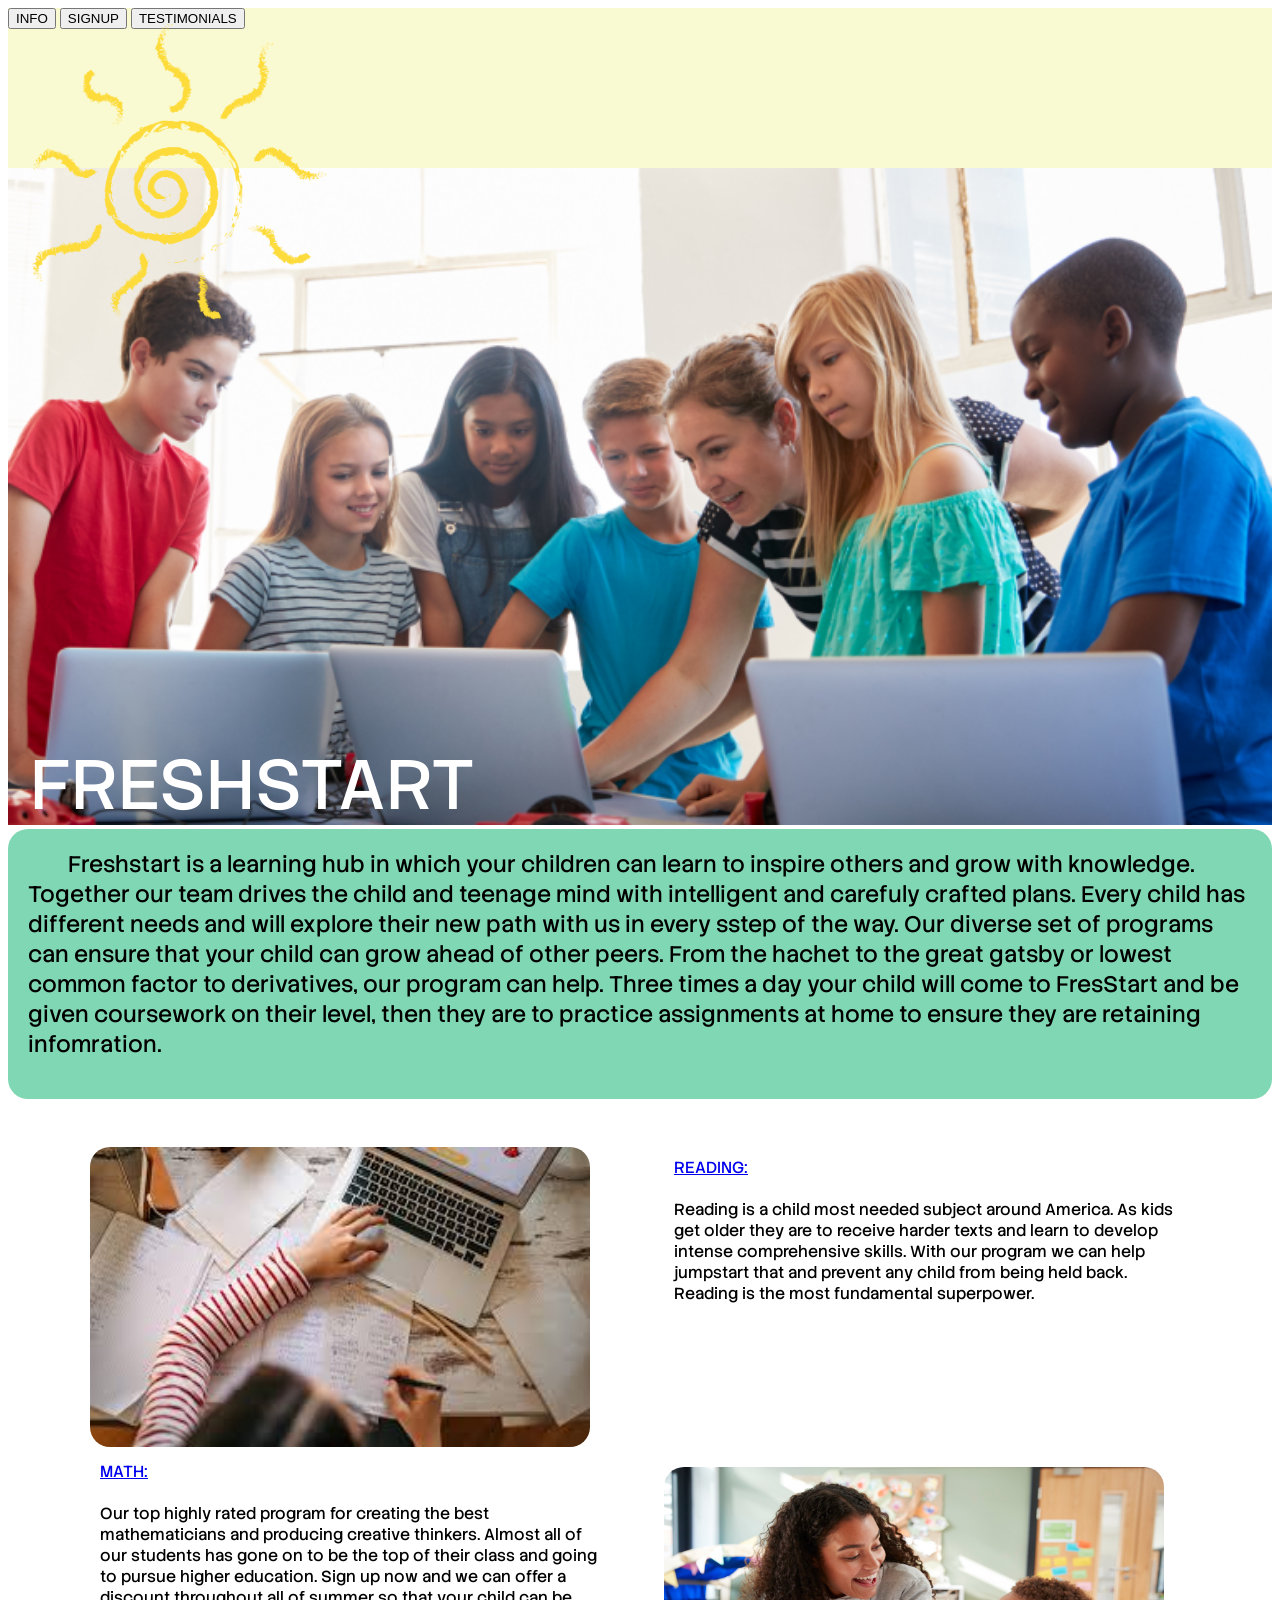
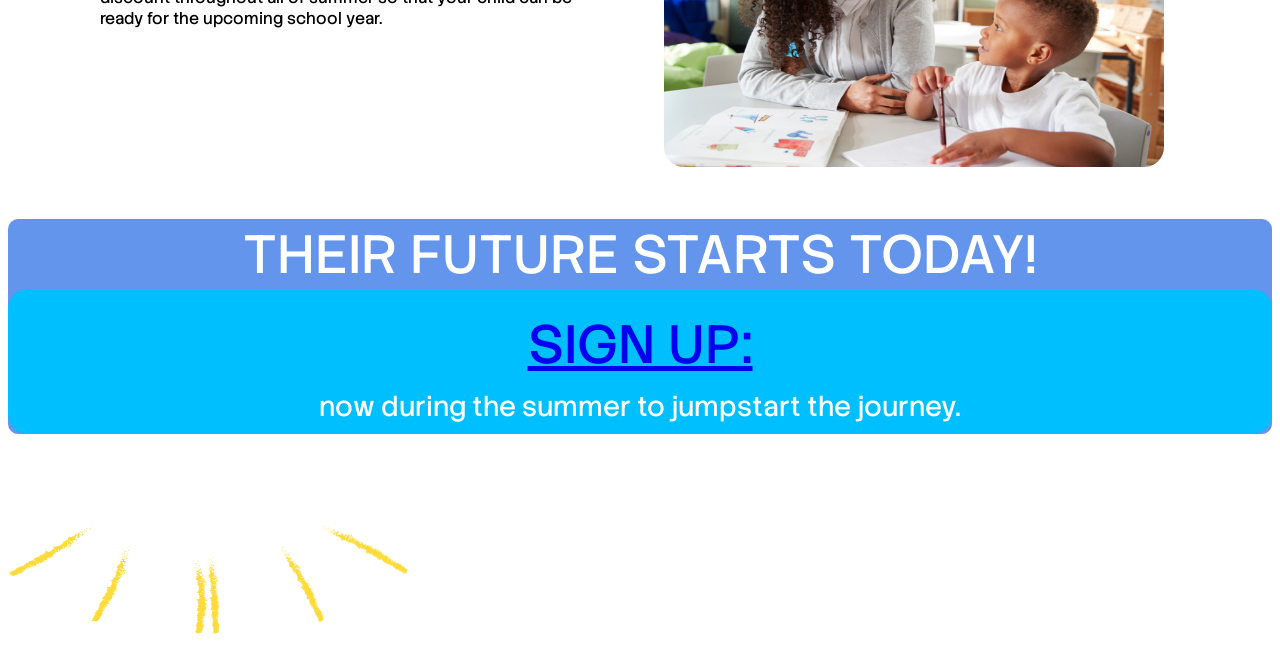
<file: index.html>
<!doctype html>
<html>
<head>
<meta name="viewport" content="width=device-width, initial scale=1.0" charset="utf-8">
<title>info section </title>
<link href="https://fonts.googleapis.com/css2?family=Stack+Sans+Text:wght@200..700&display=swap" rel="stylesheet">
<link href="css_style.css" rel="stylesheet" type="text/css">
</head>

	
<body>
	
<div id="banner">
	<button class="button" value="INFO" onclick="location.href='subjects.html'">INFO</button>
	<button class="button" value="signup" onclick="location.href='signup.html'">SIGNUP</button>
	<button class="button" value="Testimonials" onclick="location.href='Testimonials.html'">TESTIMONIALS</button>
	</div>	
	
	
	
	
<div id="schooling" class="pic">
	<img src="images/kids.png" width="100%" height="90%" alt="group of kids in a sunlit classroom surrounding computers to learn. "> <div id="title">FRESHSTART</div>
	<div class="logo">
		<img src="images/freshstart.png" alt="a hand drawn sun made with charcoal" width="300px" height="300px"><br><br><br><br>
	</div>
</div>	
	
<div id="statement">
<div class="text">
	Freshstart is a learning hub in which your children can learn to inspire others and grow with knowledge. Together our team drives the child and teenage mind with intelligent and carefuly crafted plans. Every child has different needs and will explore their new path with us in every sstep of the way. Our diverse set of programs can ensure that your child can grow ahead of other peers. From the hachet to the great gatsby or lowest common factor to derivatives, our program can help. Three times a day your child will come to FresStart and be given coursework on their level, then they are to practice assignments at home to ensure they are retaining infomration.
	</div>	
	</div>
	<div class="subjectwrap">
		<div class="subject">
		<div id="math1">
			<img src="images/math_kid.jpg" alt="a letter M with yellow outline and blue filling" width="500px" height="300px"></div>
				<div id="subtext"> <a href="subjects.html">MATH:</a><br><br>Our top highly rated program for creating the best mathematicians and producing creative thinkers. Almost all of our students has gone on to be the top of their class and going to pursue higher education. Sign up now and we can offer a discount throughout all of summer so that your child can be ready for the upcoming school year.
				</div>
			
		</div>
		<div class="subject">
			<div id="subtext2"><a href="subjects.html">READING:</a><br><br> Reading is a child most needed subject around America. As kids get older they are to receive harder texts and learn to develop intense comprehensive skills. With our program we can help jumpstart that and prevent any child from being held back. Reading is the most fundamental superpower. 
			</div>	
			<div id="reading1">
				<img src="images/reading_kid.jpeg" alt=" letter R with yellow outline and red filling" width="500px" height="300px">
			</div>
				
			
		</div>
	</div>

	

	

	
	

<footer>
	<div id="future">THEIR FUTURE STARTS TODAY!
		<div id="signtext">
		<div id="sign">
			<a href="signup.html">SIGN UP: </a>
		</div>
		now during the summer to jumpstart the journey. 
		</div>
	</div>
	
	
</footer>

	
<div class="sparks">
<div id="sparks"><img src="images/sparks.png" alt="yellow sparks drawn with charcoal" width="200px" height="200px"></div>
<div id="sparks2"><img src="images/sparks2.png" alt="yellow sparks drawn in charcoal" width="200px" height="200px"></div>
</div>
	

	
</body>
</html>
</file>
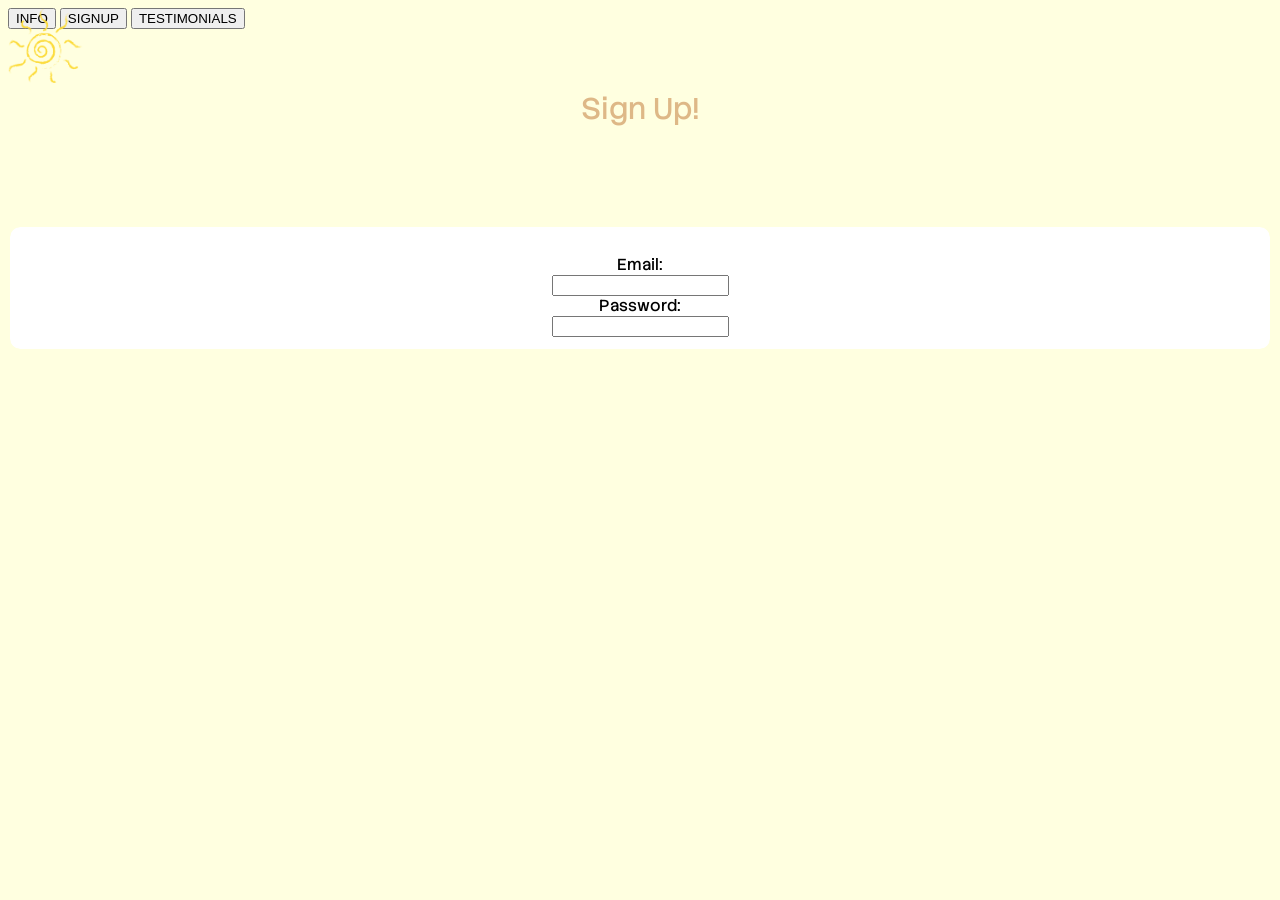
<file: signup.html>
<!doctype html>
<html>
<head>
<meta name="viewport" content="width=device-width, initial scale=1.0" charset="utf-8">
<title>Untitled Document</title>
<link href="https://fonts.googleapis.com/css2?family=Stack+Sans+Text:wght@200..700&display=swap" rel="stylesheet">
<link href="signup.css" rel="stylesheet" type="text/css">
</head>

<body>
	<a href="index.html"><img class="shape" style="max-width:75px" src="images/freshstart.png" width="718" height="683" alt=""/></a>
	<div id="banner">
	<button class="button" value="INFO" onclick="location.href='subjects.html'">INFO</button>
	<button class="button" value="signup" onclick="location.href='signup.html'">SIGNUP</button>
	<button class="button" value="Testimonials" onclick="location.href='Testimonials.html'">TESTIMONIALS</button>
	</div>	
<header> Sign Up!</header>
	
	<form>
		<fieldset> 
			<label for="name"> Email: </label>
		<input type="email">
			<label for="name"> Password: </label>
		<input type="password">
		</fieldset>
	</form>

</body>
</html>
</file>
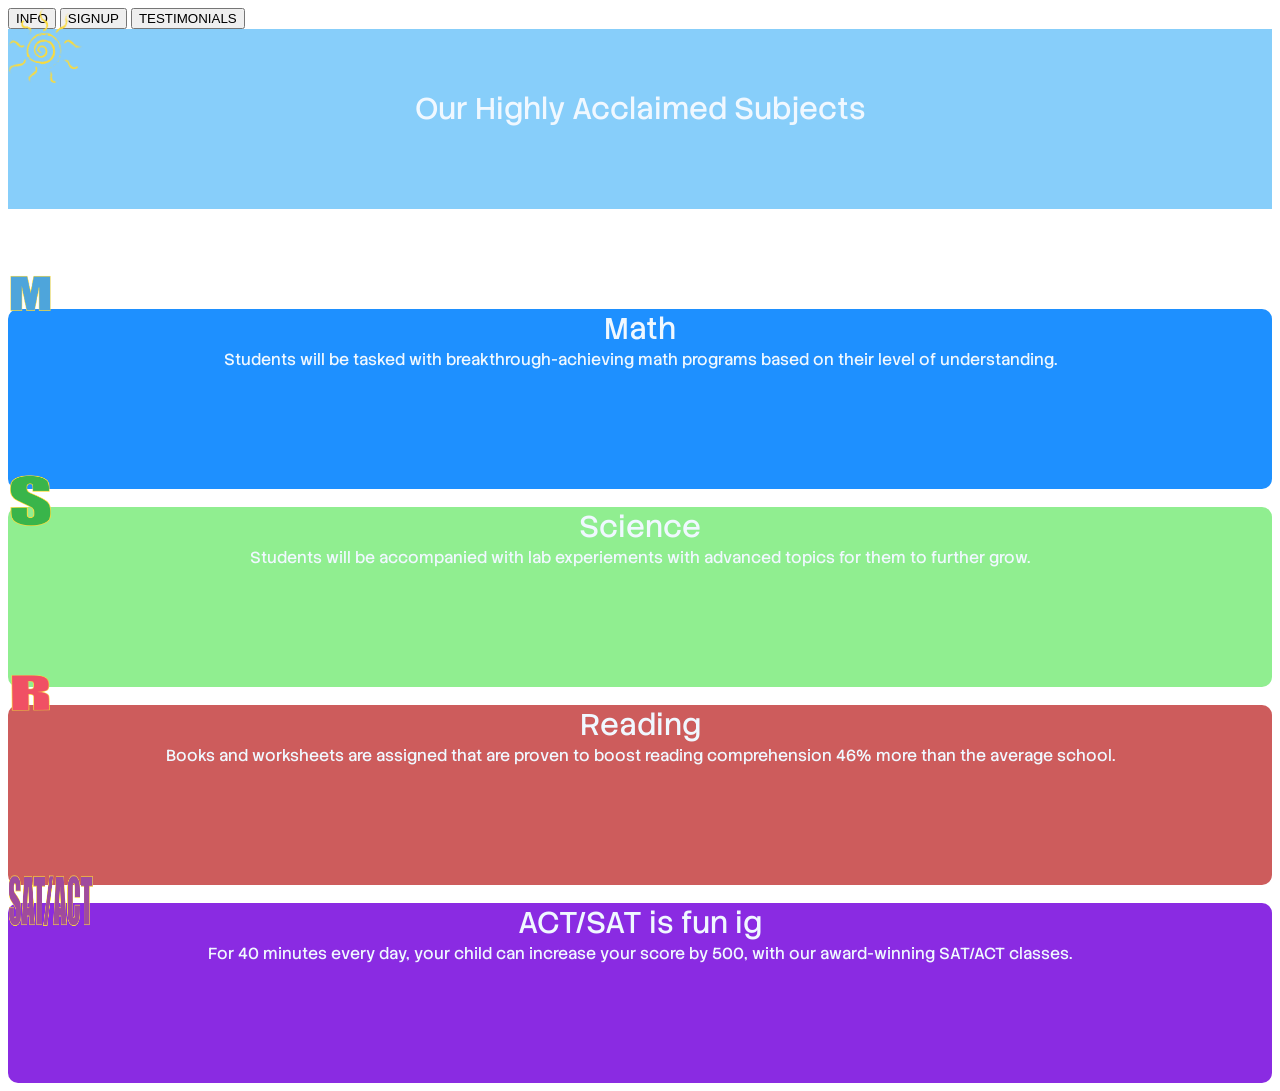
<file: subjects.html>
<!doctype html>
<html>
<head>
<meta name="viewport" content="width=device-width, initial scale=1.0" charset="utf-8">
<title>Untitled Document</title>
<link href="https://fonts.googleapis.com/css2?family=Stack+Sans+Text:wght@200..700&display=swap" rel="stylesheet">
<link href="subjects.css" rel="stylesheet" type="text/css">
</head>

<body>
	
<a href="index.html"><img class="shape" style="max-width:75px" src="images/freshstart.png" width="718" height="683" alt=""/></a>
	<div id="banner">
	<button class="button" value="INFO" onclick="location.href='subjects.html'">INFO</button>
	<button class="button" value="signup" onclick="location.href='signup.html'">SIGNUP</button>
	<button class="button" value="Testimonials" onclick="location.href='Testimonials.html'">TESTIMONIALS</button>
	</div>	
<header>
	
	Our Highly Acclaimed Subjects </header>
<div class="space">
	</div>
	<img class="shape" id="m" src="images/math1.png" width="200" height="200" alt=""/>
	<section>
		
<div class="sectionheader">
	  Math
	  </div> 
			
		<div class="sectext">
			Students will be tasked with breakthrough-achieving math programs based on their level of understanding.
		</div>
	</section>
	<br>
<img class="shape" id="s" src="images/science.png" width="200" height="200" alt=""/>
<section style="background-color:lightgreen">
		<div class="sectionheader" >
			Science
		</div> 
		<div class="sectext">
			Students will be accompanied with lab experiements with advanced topics for them to further grow.
		</div> 
	</section>
	<br>
<img class="shape" id="r" src="images/reading1.png" width="200" height="200" alt=""/>
<section style="background-color:indianred">
		<div class="sectionheader">
			Reading
		</div> 
			
		<div class="sectext">
			Books and worksheets are assigned that are proven to boost reading comprehension 46% more than the average school.
		</div> 
	</section>
	<br>
<img class="shape" id="act" src="images/sat.png" width="980" height="421" alt=""/>
<section style="background-color:blueviolet">
		<div class="sectionheader">
			ACT/SAT is fun ig
		</div> 
			
		<div class="sectext">
			For 40 minutes every day, your child can increase your score by 500, with our award-winning SAT/ACT classes.
		</div> 
	</section>
</body>
</html>
</file>
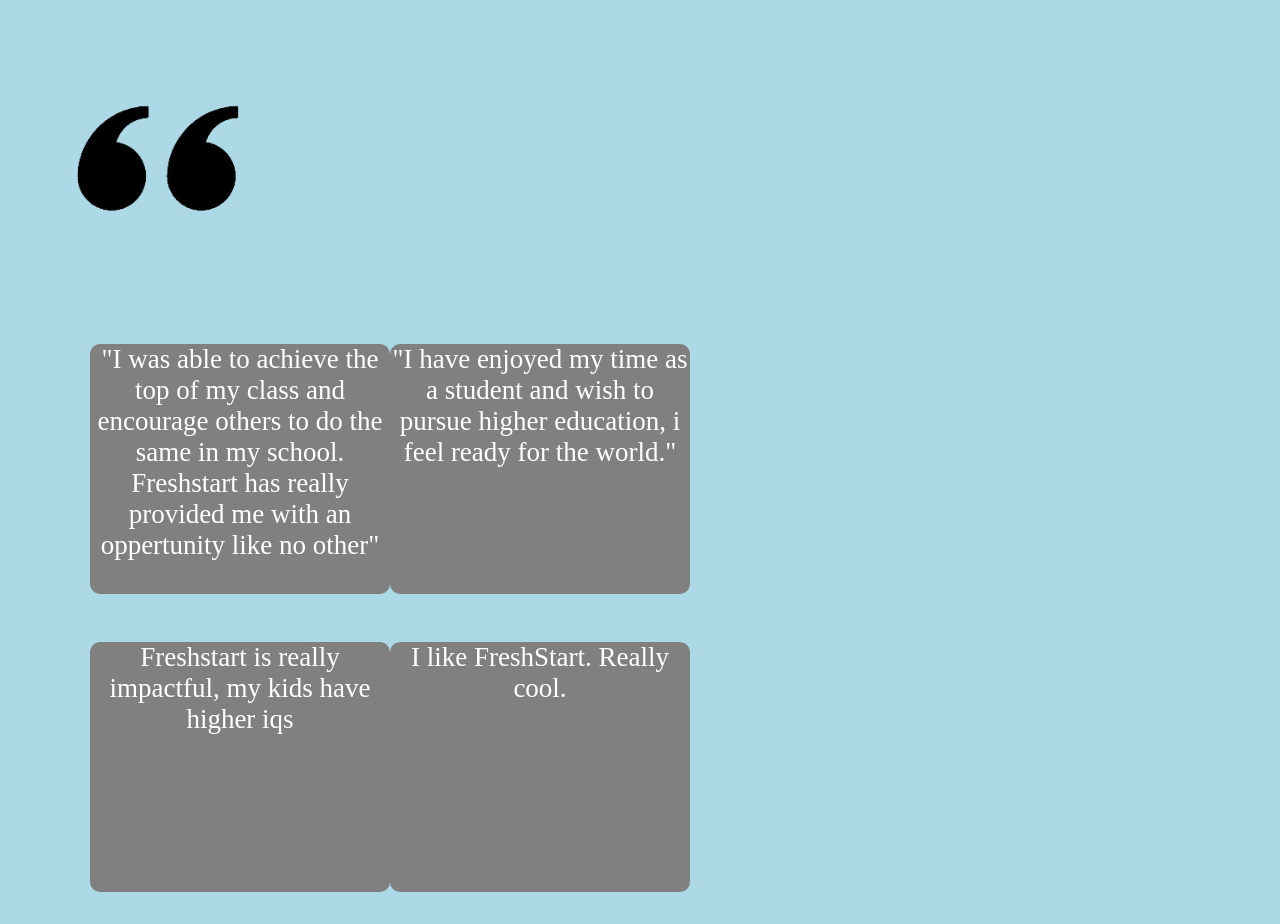
<file: Testimonials.html>
<!doctype html>
<html>
<head>
<meta name="viewport" content="width=device-width, initial scale=1.0" charset="utf-8">
<title>Testimonials</title>
<link href="testimonials.css" rel="stylesheet" type="text/css">
</head>


	
<body>
	
<img src="images/quotes.png" alt="quotation marks" width="300px" height="300px">
	<main>
<section>
	<div class="banner one">
		"I was able to achieve the top of my class and encourage others to do the same in my school. Freshstart has really provided me with an oppertunity like no other"
	</div>	
	<div class="banner two">
		"I have enjoyed my time as a student and wish to pursue higher education, i feel ready for the world."
	</div>	
</section>
<section>
	<div class="banner three">
		Freshstart is really impactful, my kids have higher iqs
	</div>	
	<div class="banner four">
		I like FreshStart. Really cool.
	</div>	
</section>
	</main>
</body>
</html>
</file>
<file: css_style.css>
@charset "utf-8";
/* CSS Document */



.text{
		font-family:"stack Sans Text" , sans-serrif;
		font-style:normal;
	    text-indent: 40px;
		font-size:2.5vh;
	}
	
.logo{
		font-family:"Stack sans text" , sans-serrif;
		font-style:normal;
		font-size:9vh;
	}



#banner{
	width:100%; 
	max-width: 100%;
	height:160px; 
	background-color:lightgoldenrodyellow;
}

#schooling{
	width:100%; 
	height:100%
}

#statement{
	display: flex;
	white-space:30%;
	height: 100%;
	min-height: 270px;
	max-height: 520px;
	width: 100%;
	max-width: 100%;
	background-color:#80D7B3;
	border: 1px transparent;
	border-radius: 20px;
}

.text{

	padding:20px;
	flex:1;
	box-sizing: border-box;

}


#math1{
	width:500px; 
	height:auto;
	display:contents;
	float: left;
	border-radius: 20px;
}

#math1 img{
	border-radius: 20px;
}

#reading1{
	width:500px; 
	height:auto;
	display:contents;
	float: left;
	border-radius: 20px;
}

#reading1 img{
	border-radius: 20px;
}
#subtext{
	padding:10px;
	min-height:50%;
	height:300px; 
	max-height: 500px;
	width:500px;
	max-width: 700px;
	font-family:'Stack Sans text';
	float: left;
}

#subtext2{
	padding:10px;
	min-height: 50%;
	height:300px; 
	max-height: 500px;
	width:500px;
	max-width: 700px;
	font-family:'Stack Sans text';
	float: left;
}




.button{
	
}

.pic{
	left:0%; 
	top:20%; 
	width:100%; 
	height:100%
}

.logo{
	position:absolute; 
	left:30px; 
	top:20px;
	color:white;
}
#title{
	position:absolute; 
	font-family:'Stack Sans text';
	font-size:70px;
	left:30px; 
	margin-top:-90px;
	color:white;
}


.subjectwrap{
	display: grid;
  grid-template-columns: 1fr 1fr;
  gap: 3rem;
  align-items: center;
  margin: 3rem auto;
  width: min(1100px, 92%);
}
@media (max-width: 700px) {
  .subjectwrap {
    grid-template-columns: 1fr;
    gap: 1.5rem;
  }
}
footer{


	text-align:center;
	border-radius: 10px;
	background-color:cornflowerblue;
}

#future{
	color:white; 
	font-size:6vh; 
	font-family:'Stack Sans text';
	
}

#sign{
	font-size:6vh;
	background-color:deepskyblue;
	border-radius: 20px;
	padding:10px;
}
#signtext{
	font-size:3vh;
	background-color:deepskyblue;
	border-radius: 20px;
	padding:10px;
}

.sparks{
	display:inline-flex;
}
</file>
<file: signup.css>
@charset "utf-8";
/* CSS Document */
body{
	background-color:lightyellow;
}
header{
	background-color:lightyellow;
	height: 50px;
	min-height: 180px;
	font-family: Stack Sans Text;
	font-size: 30px;
	color:burlywood;
	text-align: center;
	line-height: 160px;
	
}
.shape{
	position: absolute;
	image-orientation: flex;
	max-width:45px;
	max-height: 75px;
}
form {
	
	white-space: pre-line;
}
fieldset{
	font-family: Stack Sans Text;
	
	background-color:white;
	border-color: transparent;
	border-radius: 10px;
	text-align: center;
	line-height: 20px;
}
</file>
<file: subjects.css>
@charset "utf-8";
/* CSS Document */

header{
	background-color:lightskyblue;
	height: 50px;
	min-height: 180px;
	font-family: Stack Sans Text;
	font-size: 30px;
	color:aliceblue;
	text-align: center;
	line-height: 160px;
}
.space{
	background-color: white;
	height:100px;
	max-height: 100px;
}
.shape{
	position: absolute;
	image-orientation: flex;
	max-width:45px;
	max-height: 75px;
}

#m{
	top: 250px;
	
}
#s{
	top: 470px;
	
}
#r{
	top: 650px;
}
#act{
	top: 870px;
	
	max-width: 85px;
}
section { 
	border-radius:10px;
	background-color:dodgerblue;
	min-height: 180px;
	height: 40px;
	max-height: 50px;
	font-family: Stack Sans Text;
	text-align: center;
	color:aliceblue
}
.sectionheader {
	font-size: 30px;
	line-height:40px;
}
.sectext{
	
}
</file>
<file: testimonials.css>
@charset "utf-8";
/* CSS Document */
body{
	background-color:lightblue;
	}
main{
	display: grid;
	grid-template-columns: 1fr, 1fr;
	gap: 3rem;
	align-items: center;
	margin: 2rem auto;
	width: min(1100px, 92%);
	}
@media (max-width:700px){
	main{
		grid-template-columns: 1fr;
		gap:1rem;
	}
}
section{
	
}
.banner{
	
	width:300px;
	height:300px;
	text-align:center;
	justify-content: center;
	background-color:grey;
	color:white;
	font-size:3vh;
	
	

}

.one{
	height:250px;
	float: left;
	border-radius: 10px;
}
.two{
	height:250px;
	float: left;
	border-radius: 10px;
}
.three{
	height:250px;
	float: left;
	border-radius: 10px;
}
.four{
	height:250px;
	float: left;
	border-radius: 10px;
}
</file>
